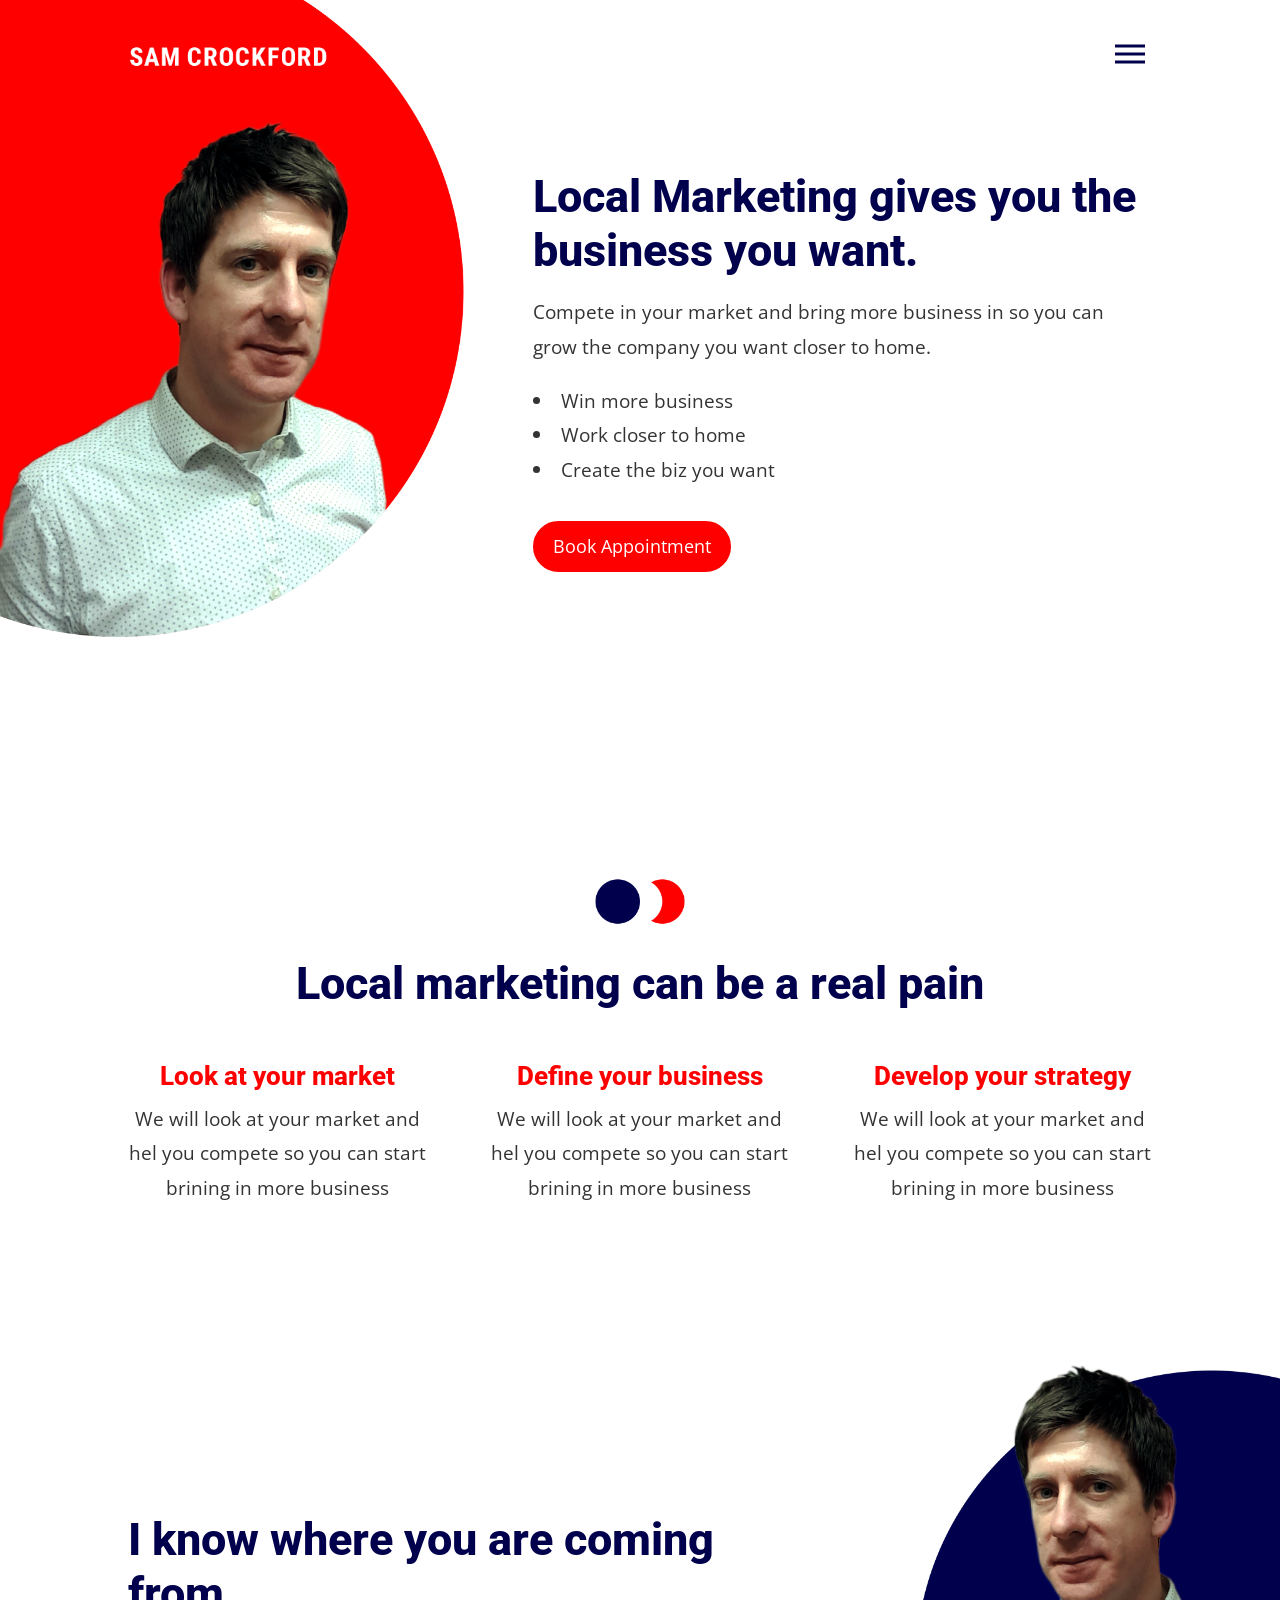
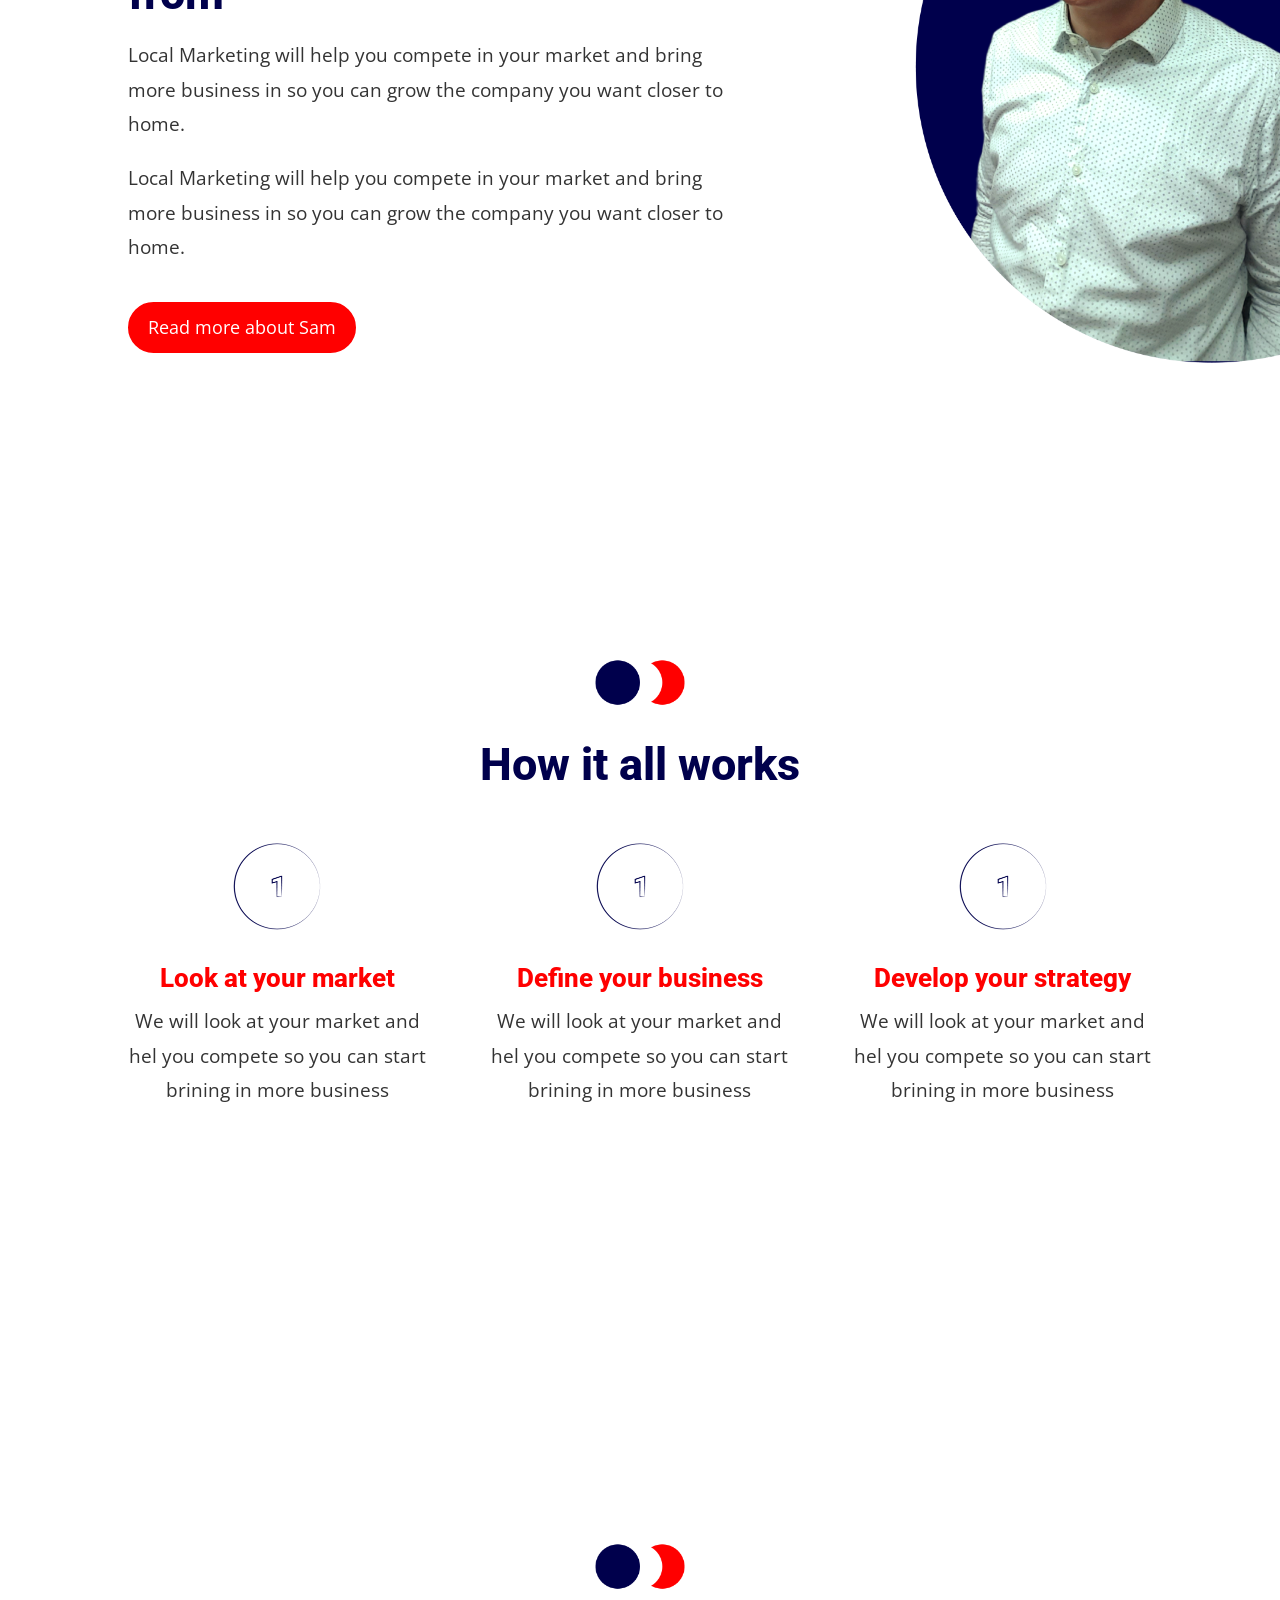
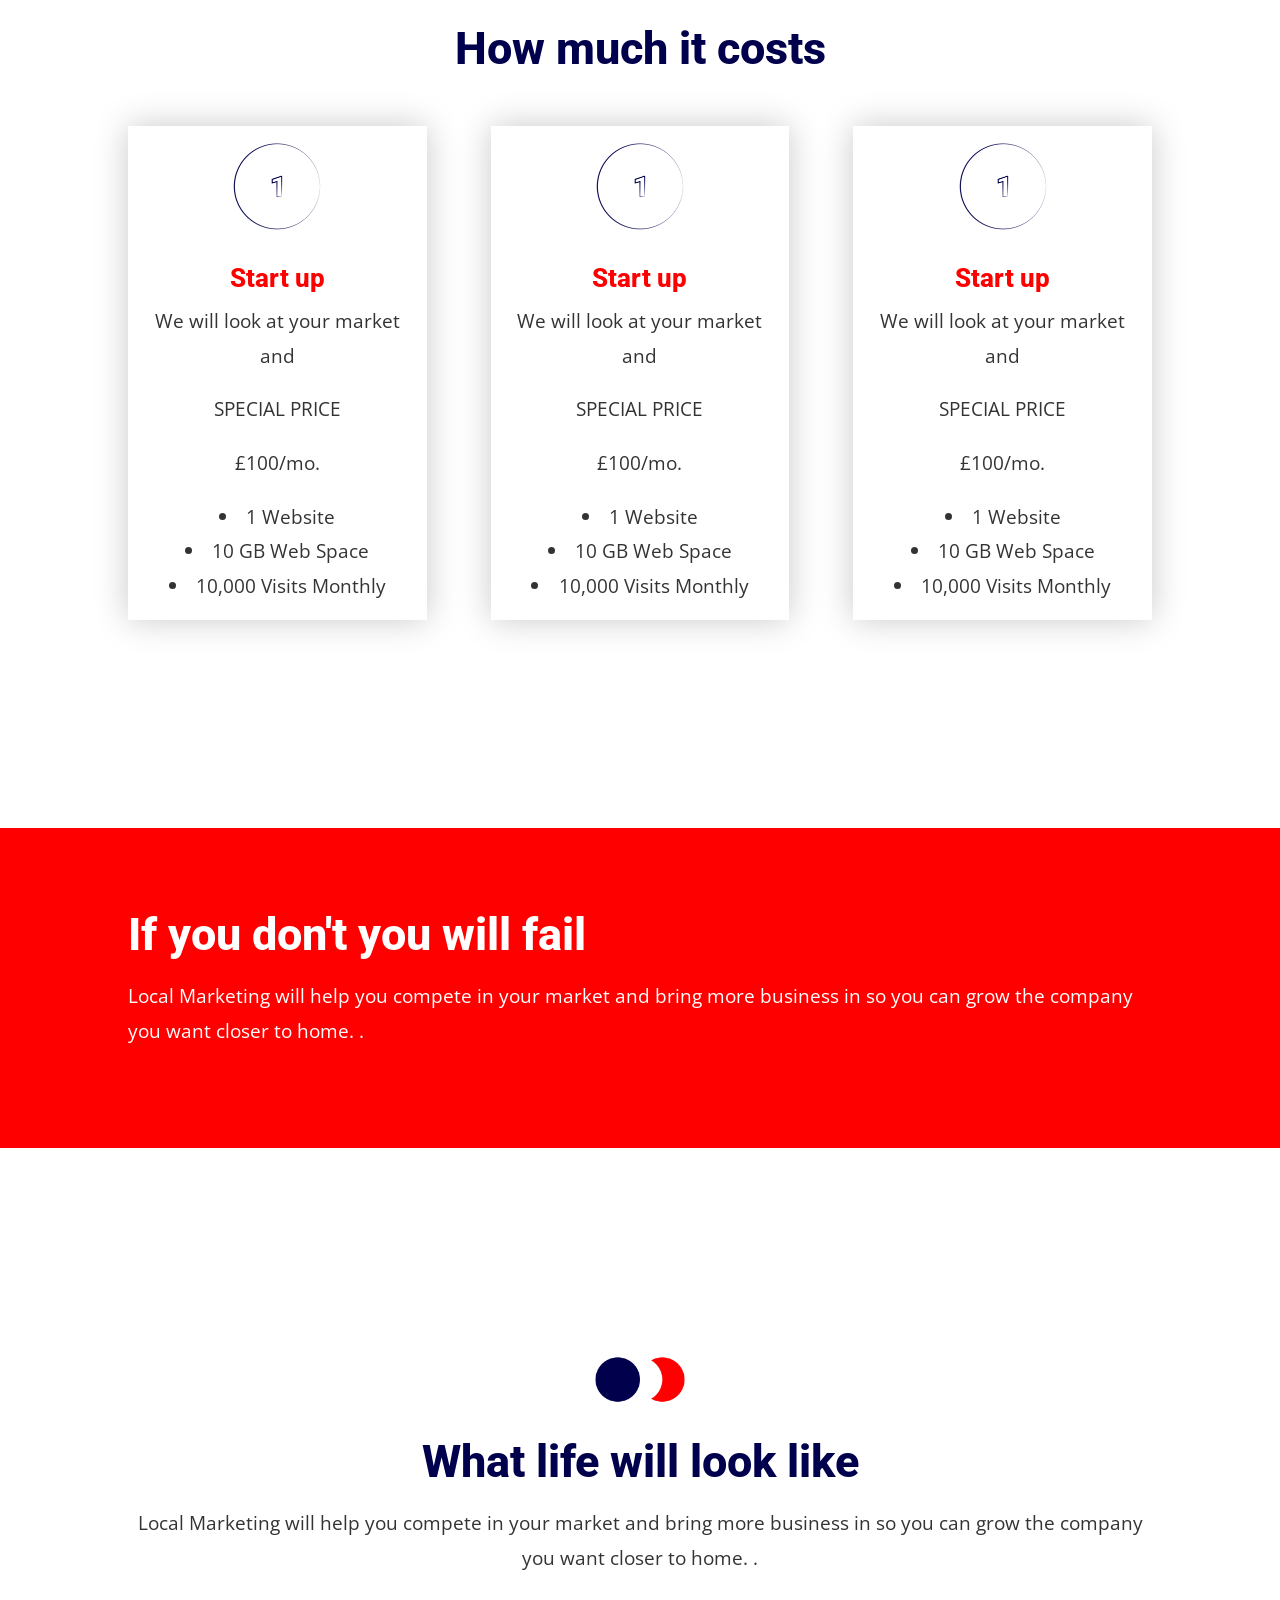
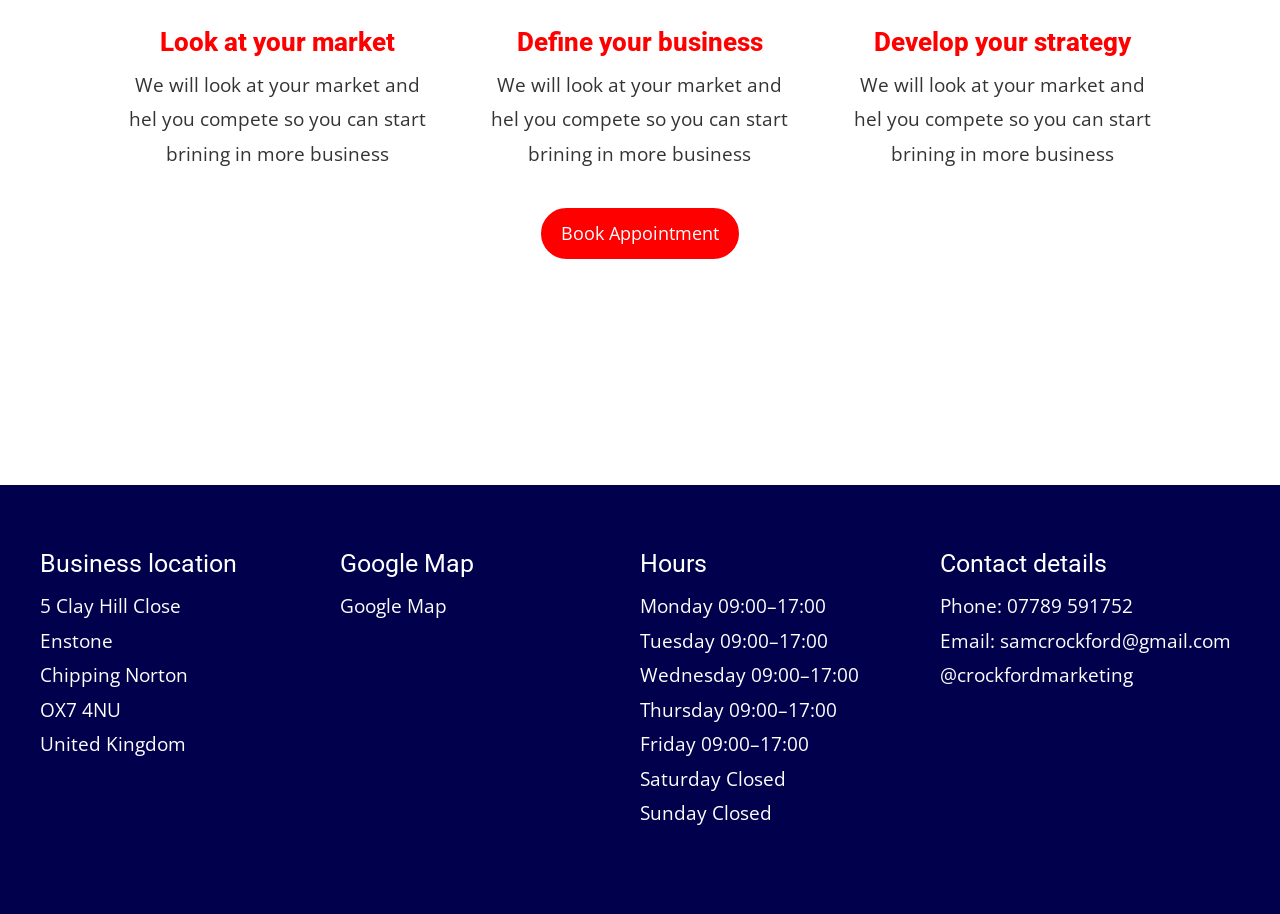
<file: index.html>
<html lang="en">
<head>
    <meta charset="UTF-8">
    <meta name="viewport" content="width=device-width, initial-scale=1.0">
    <link href="https://fonts.googleapis.com/css2?family=Open+Sans:ital,wght@0,300;0,400;0,600;0,700;0,800;1,300;1,400;1,600;1,700;1,800&family=Roboto:ital,wght@0,100;0,300;0,400;0,500;0,700;0,900;1,100;1,300;1,400;1,500;1,700;1,900&display=swap" rel="stylesheet">
    <link rel="stylesheet" href="main.css">
    <title>Local Marketing for Oxfordshire Businesses | Sam Crockford</title>
</head>
<body>
    <div class="bodyContainer">

    
  
            <nav class="logo">
                <img src="logo-sam-crockford.png" />
                <div class="hamburger">
                    <div class="line"></div>
                    <div class="line"></div>
                    <div class="line"></div>
                </div>
                <ul class="nav-links">
                    <li><a href="#">About</a></li>
                    <li><a href="#">Contact</a></li>
                    <li><a href="#">Projects</a></li>
                </ul>
            </nav>


<section class="wrapper">
    <div class="grid-right">
        <div class="meimg">
            <img src="me-04.png" />
        </div>

        <div class="vps">
            <h1>Local Marketing gives you the business you want.</h1>
            <p>Compete in your market and bring more business in so you can grow the company you want closer to home.</p>
            <ul>
                <li>Win more business</li>
                <li> Work closer to home</li>
                <li>Create the biz you want</li>
            </ul>
            <a href="#" class="button">Book Appointment</a>
        </div>
    </div>
</section>




<section class="wrapper">
    <div class="spacer">
        <img src="three-dots.png" class="threeDots"/>
        <h2>Local marketing can be a real pain</h2>
      <div class="grid-center">
          <div>
              <h3>Look at your market</h3>
              <p>We will look at your market and hel you compete so you can start brining in more business</p>
          </div>

          <div>
            <h3>Define your business</h3>
            <p>We will look at your market and hel you compete so you can start brining in more business</p>
        </div>

        <div>
            <h3>Develop your strategy</h3>
            <p>We will look at your market and hel you compete so you can start brining in more business</p>
        </div>
      </div> 
    </div>
</section>



<section class="wrapper">
    <div class="grid-left">
        <div class="vps">
            <h2>I know where you are coming from</h2>
            <p>Local Marketing will help you compete in your market and bring more business in so you can grow the company you want closer to home. </p>

            <p>Local Marketing will help you compete in your market and bring more business in so you can grow the company you want closer to home. </p>

            <a href="#" class="button">Read more about Sam</a>
        </div>
        <div class="meimgtwo">
            <img src="myfaceTwo.png" />
        </div>
    </div>
</section>




<section class="wrapper icons">
    <div class="spacer">
        <img src="three-dots.png" class="threeDots"/>
        <h2>How it all works</h2>
      <div class="grid-center">
          <div>
            <img src="number.png" />
              <h3>Look at your market</h3>
              <p>We will look at your market and hel you compete so you can start brining in more business</p>
          </div>

          <div>
            <img src="number.png" />
            <h3>Define your business</h3>
            <p>We will look at your market and hel you compete so you can start brining in more business</p>
        </div>

        <div>
            <img src="number.png" />
            <h3>Develop your strategy</h3>
            <p>We will look at your market and hel you compete so you can start brining in more business</p>
        </div>
      </div> 
    </div>
</section>

<section class="wrapper icons">
    <div class="spacer">
        <img src="three-dots.png" class="threeDots"/>
        <h2>How much it costs</h2>
      <div class="grid-center">
          <div class="price-box">
            <img src="number.png" />
              <h3>Start up</h3>
              <p>We will look at your market and</p>

              <p>SPECIAL PRICE</p>
              <p>£100/mo.</p>

              <ul>
                  <li>1 Website
                    <li>10 GB Web Space</li>
                    <li>10,000 Visits Monthly</li>
              </ul>
          </div>

          <div class="price-box">
            <img src="number.png" />
              <h3>Start up</h3>
              <p>We will look at your market and</p>

              <p>SPECIAL PRICE</p>
              <p>£100/mo.</p>

              <ul>
                  <li>1 Website
                    <li>10 GB Web Space</li>
                    <li>10,000 Visits Monthly</li>
              </ul>
        </div>

        <div class="price-box">
            <img src="number.png" />
              <h3>Start up</h3>
              <p>We will look at your market and</p>

              <p>SPECIAL PRICE</p>
              <p>£100/mo.</p>

              <ul>
                  <li>1 Website
                    <li>10 GB Web Space</li>
                    <li>10,000 Visits Monthly</li>
              </ul>
        </div>
      </div> 
    </div>
</section>



<section class="red-bg">
<section class="wrapper icons">
        <h2>If you don't you will fail</h2>
        <p>Local Marketing will help you compete in your market and bring more business in so you can grow the company you want closer to home. .</p>
</section>
</section>



    <section class="wrapper icons">
        <div class="spacer">
            <img src="three-dots.png" class="threeDots"/>
            <h2>What life will look like</h2>
            <p>Local Marketing will help you compete in your market and bring more business in so you can grow the company you want closer to home. .</p>
        <div class="grid-center">
            <div>
                <h3>Look at your market</h3>
                <p>We will look at your market and hel you compete so you can start brining in more business</p>
            </div>

            <div>
                <h3>Define your business</h3>
                <p>We will look at your market and hel you compete so you can start brining in more business</p>
            </div>

            <div>
                <h3>Develop your strategy</h3>
                <p>We will look at your market and hel you compete so you can start brining in more business</p>
            </div>
        </div> 
        <a href="#" class="button">Book Appointment</a>
        </div>
</section>




    <section class="mainFooterContainer">
        <div class="mainFooter">
            <div class="addreass">
                <h2 class="footerHeading">Business location</h2>
                <p>5 Clay Hill Close<br>
                    Enstone<br>
                    Chipping Norton<br>
                    OX7 4NU<br>
                    United Kingdom<br>
                </p>
            </div>
    
            <div class="map">
                <h2 class="footerHeading">Google Map</h2>
                <p>Google Map</p>
            </div>
    
            <div class="openingTimes">
                <h2 class="footerHeading">Hours</h2>
                <p>Monday 09:00–17:00<br>
                    Tuesday 09:00–17:00<br>
                    Wednesday 09:00–17:00<br>
                    Thursday 09:00–17:00<br>
                    Friday 09:00–17:00<br>
                    Saturday Closed<br>
                    Sunday Closed<br>
                </p>
            </div>
    
            <div class="contactInfo">
                <h2 class="footerHeading">Contact details</h2>
                <p>
                    Phone: 07789 591752<br>
                    Email: samcrockford@gmail.com
                    @crockfordmarketing
                </p>
            </div>
        </div>
    </section>

    </div><!-- END OF BODY CONTAINER -->
    <script src="main.js"></script>
</body>
</html>
</file>
<file: main.css>
* {
    margin:0;
    padding:0;
    box-sizing: border-box;
}

body {
    
    font-family: 'Open Sans', sans-serif;
    background-color: white;
    color:black;
    line-height: 1.6;

}

.bodyContainer {
  position: relative;
  overflow: hidden;
}
.fonts {
    font-family: 'Open Sans', sans-serif;
    
}

.wrapper {
  width:80%;
  margin: auto;
  position: relative;
  padding:6em 0;
}

.spacer {
  padding:8em 0;
  text-align: center;
}

.grid-right, .grid-left {
  display: grid;
  grid-template-columns: 1fr 1fr;
  grid-gap: 5em;
}

.grid-center {
  display: grid;
  grid-template-columns: 1fr 1fr 1fr;
  grid-gap: 5em;
}

.grid-center div {
  margin-top:2em;
}



/* ===== DEFAULT STYLES ===== */

h1, h2, h3, h4, h5, h6 {font-family: 'Roboto', sans-serif;}
p {
  margin: 0 0 1em 0;
  font-size:1.2em;
  line-height: 1.8;
  color: #333333;
}

.vps ul {margin-bottom: 1em;}

li {
  font-size:1.2em;
  line-height: 1.8;
  list-style-position: inside;
  color: #333333;
}

h1, h2 {
    font-size: 2.8em;
    line-height: 1.2;
    margin-bottom: .4em;
    font-weight: 800;
    color: #00004c;
}

h3 {
  color: #ff0000;
  font-size: 1.6em;
  line-height: 1.2;
  margin-bottom: .4em;
  font-weight: 800;
}



/* ===== BUTTON ===== */ 
.button {
  text-decoration: none;
  display: inline-block;
  background-color: #ff0000;
  border: solid 2px #ff0000;
  padding:.5em 1em;
  font-size: 1.125em;
  color: white;
  border-radius: 50px;
  margin: 1em 0;
}

.button-white {
  text-decoration: none;
  display: inline-block;
  background-color: #fff;
  border: solid 2px #fff;
  padding:.5em 1em;
  font-size: 1.125em;
  color:  #ff0000;
  border-radius: 50px;
  margin: 1em 0;
}

.button:hover {
  background-color: white;
  border: solid 2px #ff0000;
  color: #333333;
}


.button-white:hover {
  background-color: #ff0000;
  border: solid 2px #fff;
  color: #fff
}


.secondaryButton {
  text-decoration: none;
  display: inline-block;
  font-weight: 700;
  color: #333333;
  margin-top: .5em;
  font-size: 0.875em;
  text-transform: uppercase;
  transition: 0.4s;
}


.secondaryButton:hover {
  border-bottom: solid 2px orange;
  padding-bottom:.5em;
}

.logo {position: relative;}

.logo img {
  position: absolute;
  left: 10%;
  top:50%;
  z-index: 7999;
  width:270px;
}

/* ===== NAV ===== */

nav {
  height: 10vh;
}

.nav-links {
  display: flex;
  list-style: none;
  width: 50%;
  height: 100%;
  justify-content: space-around;
  align-items: center;
  margin-left: auto;
  padding-left: 30%;
}

.nav-links li a {
  color: white;
  text-decoration: none;
  font-size: 16px;
}

.landing {
  height: 90vh;
  display: flex;
  justify-content: center;
  align-items: center;
}

.landing h1 {
  margin: 100px;
  font-size: 50px;
  color: #ae5fce;
}

.line {
  width: 30px;
  height: 3px;
  background: #00004c;
  margin: 5px;
}


nav {
  position: relative;
}

.hamburger {
  position: absolute;
  cursor: pointer;
  right: 10%;
  top: 60%;
  transform: translate(-5%, -50%);
  z-index: 8002;
}



.nav-links {
  position: fixed;
  z-index: 8000;
  background: #00004c;
  height: 100vh;
  width: 100%;
  flex-direction: column;
  clip-path: circle(100px at 90% -15%);
  -webkit-clip-path: circle(100px at 90% -15%);
  transition: all 1s ease-out;
  pointer-events: none;
}
.nav-links.open {
  clip-path: circle(1000px at 90% -10%);
  -webkit-clip-path: circle(1000px at 90% -10%);
  pointer-events: all;
}
.landing {
  flex-direction: column;
}
.nav-links li {
  opacity: 0;
}
.nav-links li a {
  font-size: 25px;
}
.nav-links li:nth-child(1) {
  transition: all 0.5s ease 0.2s;
}
.nav-links li:nth-child(2) {
  transition: all 0.5s ease 0.4s;
}
.nav-links li:nth-child(3) {
  transition: all 0.5s ease 0.6s;
}
li.fade {
  opacity: 1;
}

/*===== STYLES ===== */

.meimg img {
  width:900px;
  position: absolute;
  z-index: 100;
  top: -200px;
  left:-360px;
}

.meimgtwo img {
  width:800px;
  position: absolute;
  z-index: 100;
  top: -75px;
  right:-360px;
}


.threeDots {
  width:90px;
  margin-bottom:2em;
}


.icons img {
  width:90px;
  margin: 0 0 2em 0;
}


.price-box {
  background-color: white;
  padding: 1em;
  box-shadow: 0 0 2em #c9c9c9;
}


.red-bg {
  background-color: #ff0000;
}

.red-bg h2, .red-bg h3, .red-bg p {
  color:#fff;
}




/* ===== FOOTER ===== */

.mainFooterContainer  {
  width:100%;
  display: block;
  background-color:#00004c;
  color: white;
}

.mainFooter {
  width:1200px;
  margin: 0 auto;
  display: flex;
  padding: 4em 0;
  flex-wrap: wrap;
}

.mainFooter div {
  flex: 1;
}


.mainFooter p {color: white;}



.footerHeading {
  font-size: 1.56em;
  font-weight: 400;
  color: white;
}





@media screen and (max-width: 1280px) {

  /* ===== GRID ===== */

  .wrapper {
    padding:5em 0;
  }

  .grid-right {
    display: grid;
    grid-template-columns: 1fr 2fr;
    grid-gap: 6em;
  }


  .grid-left {
    display: grid;
    grid-template-columns: 2fr 1fr;
    grid-gap: 6em;
  }
  
  .grid-center {
    display: grid;
    grid-template-columns: 1fr 1fr 1fr;
    grid-gap: 4em;
  }
  
  .grid-center div {
    margin-top:2em;
  }

  
  /* ===== DEFAULT STYLES ===== */

p {
  margin: 0 0 1em 0;
  font-size:1.2em;
  line-height: 1.8;
}

.vps ul {margin-bottom: 1em;}

li {
  font-size:1.2em;
  line-height: 1.8;
}

h1, h2 {
    font-size: 2.8em;
    line-height: 1.2;
    margin-bottom: .4em;
}

h3 {
  font-size: 1.6em;
  line-height: 1.2;
  margin-bottom: .4em;
}


  /*===== STYLES ===== */

  .logo img {
    position: absolute;
    left: 10%;
    top:50%;
    z-index: 7999;
    width:200px;
  }

.meimg img {
  width:700px;
  position: absolute;
  z-index: 100;
  top: -150px;
  left:-360px;
}

.meimgtwo img {
  width:600px;
  position: absolute;
  z-index: 100;
  top: -75px;
  right:-360px;
}
  
}



@media screen and (max-width: 1025px) {

  /* ===== GRID ===== */

  .wrapper {
    padding:4em 0;
  }


  .grid-right {
    display: grid;
    grid-template-columns: 1fr 3fr;
    grid-gap: 10em;
  }


  .grid-left {
    display: grid;
    grid-template-columns: 3fr 1fr;
    grid-gap: 5em;
  }
  
  .grid-center {
    display: grid;
    grid-template-columns: 1fr;
    grid-gap: 3em;
  }
  
  .grid-center div {
    margin-top:2em;
  }


    /*===== STYLES ===== */

    .logo img {
      position: absolute;
      left: 10%;
      top:50%;
      z-index: 7999;
      width:200px;
    }
  
  .meimg img {
    width:650px;
    position: absolute;
    z-index: 100;
    top: -150px;
    left:-360px;
  }
  
  .meimgtwo img {
    width:500px;
    position: absolute;
    z-index: 100;
    top: -75px;
    right:-360px;
  }
    

}


@media screen and (max-width: 770px) {

  /* ===== GRID ===== */

  .wrapper {
    padding:5em 0;
  }


  .grid-right {
    display: grid;
    grid-template-columns: 1fr;
    grid-gap: 5em;
  }


  .grid-left {
    display: grid;
    grid-template-columns: 1fr;
    grid-gap: 5em;
  }
  
  .grid-center {
    display: grid;
    grid-template-columns: 1fr;
    grid-gap: 3em;
  }
  
  .grid-center div {
    margin-top:2em;
  }



      /*===== STYLES ===== */

      .logo img {
        position: absolute;
        left: 10%;
        top:50%;
        z-index: 7999;
        width:200px;
      }
    
    .meimg img {
      width:400px;
      position: absolute;
      z-index: 100;
      top: -150px;
      left:-160px;
    }
    
    .meimgtwo img {
      width:500px;
      position: absolute;
      z-index: 100;
      top: -75px;
      right:-360px;
    }

    .vps {margin-top:100px;}

}


@media screen and (max-width: 481px) {



}
</file>
